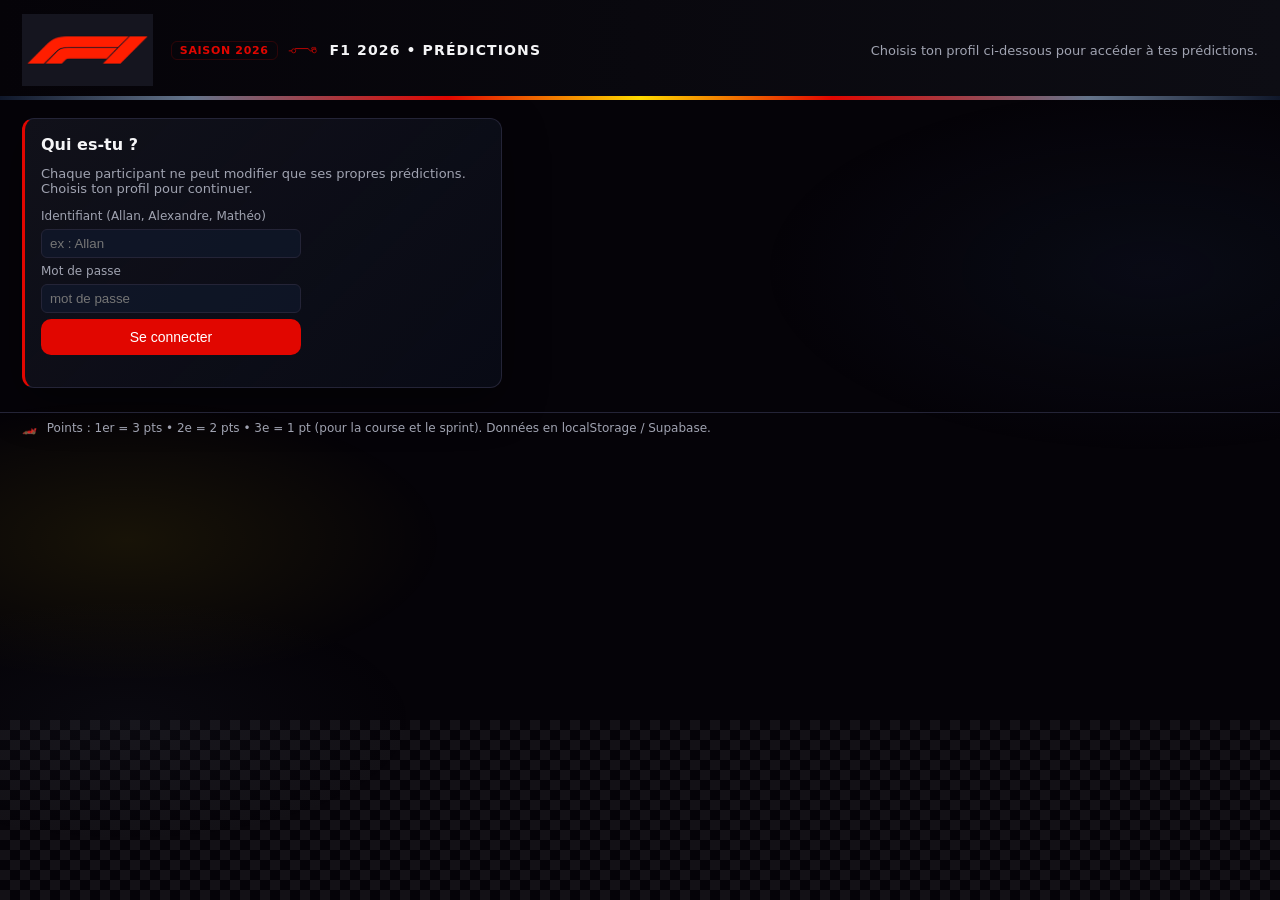
<file: index.html>
<!doctype html>
<html lang="fr">
  <head>
    <meta charset="utf-8" />
    <title>Prédictions F1 2026</title>
    <meta name="viewport" content="width=device-width, initial-scale=1" />
    <link rel="stylesheet" href="styles.css" />
  </head>
  <body>
    <div class="f1-visual-bg" aria-hidden="true">
      <div class="f1-checkered"></div>
      <div class="f1-stripes"></div>
    </div>
    <header class="header">
      <div class="logo-wrap">
        <img src="assets/img/logo-f1.png" alt="Formula 1" class="header-f1-logo" />
        <span id="seasonYearBadge" class="season-year-badge" aria-hidden="true"></span>
        <span class="logo-icon" aria-hidden="true">
          <svg viewBox="0 0 56 20" fill="none" xmlns="http://www.w3.org/2000/svg" aria-hidden="true">
            <path d="M2 12h8l3-4h22l4 4h9" stroke="#e10600" stroke-width="1.4" fill="none" stroke-linecap="round"/>
            <circle cx="10" cy="12" r="3.5" stroke="#e10600" stroke-width="1.2" fill="#050308"/>
            <circle cx="46" cy="12" r="3.5" stroke="#e10600" stroke-width="1.2" fill="#050308"/>
            <path d="M42 6h6l1 3h-8l1-3z" stroke="#e10600" stroke-width="1" fill="none"/>
          </svg>
        </span>
        <span class="logo">F1 2026 • Prédictions</span>
        <span id="roomCodeBadge" class="room-code-badge"></span>
      </div>
      <div class="header-red-bar"></div>
      <div id="headerWhenLocked" class="header-locked" style="display: none;">
        <span class="header-connected">Connecté : <strong id="lockedProfileName"></strong></span>
        <button id="unlockProfileBtn" type="button">Changer de participant</button>
        <button id="leaveRoomBtn" type="button" class="btn-leave-room">Changer de partie</button>
      </div>
      <div id="headerWhenUnlocked" class="players-select">
        <p class="header-hint">Choisis ton profil ci-dessous pour accéder à tes prédictions.</p>
      </div>
    </header>

    <section id="roomSection" class="card room-choice">
      <h2>Choisir une partie</h2>
      <p class="hint">
        Crée une partie avec un code à partager à tes amis, ou rejoins une partie existante avec le code qu’on t’a donné.
      </p>
      <div class="room-choice-grid">
        <div class="room-panel">
          <h3>Créer une partie</h3>
          <button id="createRoomBtn" type="button">Créer un code de partie</button>
          <p id="createdRoomCodeWrap" class="room-created" style="display: none;">
            Code de partie : <strong id="createdRoomCode"></strong><br />
            Lien à partager : <span id="createdRoomLink" class="room-link"></span>
          </p>
        </div>
        <div class="room-panel">
          <h3>Rejoindre une partie</h3>
          <div class="room-join-form">
            <input id="joinRoomInput" type="text" placeholder="Code de partie (ex : ABC123)" />
            <button id="joinRoomBtn" type="button">Rejoindre</button>
          </div>
          <p id="joinRoomError" class="room-error" style="display:none;"></p>
        </div>
      </div>
    </section>

    <section id="profileChoiceSection" class="card profile-choice">
      <h2>Qui es-tu ?</h2>
      <p class="hint">Chaque participant ne peut modifier que ses propres prédictions. Choisis ton profil pour continuer.</p>
      <div id="profileChoiceList" class="profile-choice-list"></div>
      <div class="players-select-new">
        <input id="newPlayerInput" type="text" placeholder="Nouveau joueur (ex: Lucas)" />
        <button id="addPlayerBtn" type="button">Ajouter</button>
      </div>
    </section>

    <main id="mainContent" class="main-wrap" style="display: none;">
      <select id="playerSelect" aria-hidden="true" class="sr-only"></select>

      <aside class="f1-2026-visual card" aria-hidden="true">
        <h2 class="f1-2026-visual-title">F1 2026 — Monoplaces</h2>
        <img src="assets/img/f1-2026-cars.png" alt="Monoplaces et équipes F1 2026" class="f1-2026-cars-img" />
        <h2 class="f1-2026-visual-title">Grille 2026</h2>
        <img src="assets/img/grille-2026.png" alt="Grille des pilotes F1 2026" class="f1-2026-visual-img" />
        <h2 class="f1-2026-visual-title">Écuries et moteurs 2026</h2>
        <img src="assets/img/teams-engines-2026.png" alt="Écuries et moteurs F1 2026" class="f1-2026-visual-img" />
      </aside>

      <div class="layout">
        <section class="card layout-calendar">
          <h2>Calendrier & Prédictions</h2>
          <p class="profile-label" id="calendarProfileLabel" aria-live="polite"></p>
          <div id="raceList" class="race-list"></div>
        </section>

        <section class="card layout-leaderboard">
          <h2>Classement général</h2>
          <table class="table" id="leaderboardTable">
          <thead>
            <tr>
              <th>#</th>
              <th>Participant</th>
              <th>Points</th>
            </tr>
          </thead>
          <tbody></tbody>
          </table>
        </section>

        <section class="card layout-results">
          <h2>Résultats officiels (admin)</h2>
          <p class="hint">
          Pour l’instant : saisie manuelle. Plus tard on pourra brancher l’API Ergast.
          </p>
          <div id="resultsAdmin"></div>
        </section>

        <section class="card card-season layout-season">
          <h2>Prédictions fin de saison</h2>
          <p class="profile-label" id="seasonProfileLabel" aria-live="polite"></p>
          <p class="hint">Top 3 pilotes et top 3 constructeurs en fin d'année (codes libres).</p>
          <div id="seasonPredictionsEl"></div>
        </section>
      </div>

      <section class="card drivers-grid-section" id="driversGridSection">
        <h2>Grille des pilotes 2026</h2>
        <div id="driversGrid" class="drivers-grid" aria-label="Portraits des pilotes"></div>
      </section>
    </main>

    <footer class="footer">
      <span class="footer-f1">🏎️</span>
      Points : 1er = 3 pts • 2e = 2 pts • 3e = 1 pt (pour la course et le sprint). Données en localStorage / Supabase.
    </footer>

    <script src="script.js"></script>
  </body>
</html>
</file>
<file: styles.css>
:root {
  --bg: #050308;
  --card: #11111a;
  --accent: #e10600;
  --accent-soft: rgba(225, 6, 0, 0.18);
  --navy: #0f172a;
  --navy-soft: rgba(15, 23, 42, 0.6);
  --yellow: #fed900;
  --yellow-soft: rgba(254, 217, 0, 0.2);
  --gray: #64748b;
  --gray-soft: rgba(100, 116, 139, 0.25);
  --border: #242437;
  --text: #f5f5f7;
  --muted: #a0a3b1;
}

*,
*::before,
*::after {
  box-sizing: border-box;
}

body {
  margin: 0;
  font-family: system-ui, -apple-system, BlinkMacSystemFont, "Segoe UI", sans-serif;
  background: #050308;
  color: var(--text);
  position: relative;
  min-height: 100vh;
}

.f1-visual-bg {
  position: fixed;
  inset: 0;
  pointer-events: none;
  z-index: 0;
  overflow: hidden;
}

.f1-checkered {
  position: absolute;
  bottom: 0;
  left: 0;
  right: 0;
  height: 180px;
  opacity: 0.06;
  background-image:
    linear-gradient(45deg, #fff 25%, transparent 25%),
    linear-gradient(-45deg, #fff 25%, transparent 25%),
    linear-gradient(45deg, transparent 75%, #fff 75%),
    linear-gradient(-45deg, transparent 75%, #fff 75%);
  background-size: 20px 20px;
  background-position: 0 0, 0 10px, 10px -10px, -10px 0;
  background-color: transparent;
}

.f1-stripes {
  position: absolute;
  top: 0;
  left: 0;
  right: 0;
  height: 100%;
  background:
    radial-gradient(ellipse 80% 50% at 50% -20%, rgba(225, 6, 0, 0.2) 0%, transparent 55%),
    radial-gradient(ellipse 60% 40% at 90% 30%, rgba(15, 23, 42, 0.4) 0%, transparent 50%),
    radial-gradient(ellipse 55% 35% at 10% 60%, rgba(254, 217, 0, 0.08) 0%, transparent 45%),
    radial-gradient(ellipse 50% 30% at 10% 80%, rgba(100, 116, 139, 0.06) 0%, transparent 45%);
}

.header,
.profile-choice,
.main-wrap,
.layout,
.footer {
  position: relative;
  z-index: 1;
}

.main-wrap {
  padding: 18px 22px 24px;
  display: grid;
  grid-template-columns: 280px 1fr;
  gap: 24px;
  align-items: start;
}

@media (max-width: 1000px) {
  .main-wrap {
    grid-template-columns: 1fr;
  }
}

.f1-2026-visual {
  position: sticky;
  top: 20px;
  align-self: start;
  text-align: center;
  padding: 12px;
  max-height: calc(100vh - 40px);
  overflow-y: auto;
}

.f1-2026-visual-title {
  margin: 0 0 10px;
  font-size: 13px;
  font-weight: 700;
  color: var(--accent);
  text-transform: uppercase;
  letter-spacing: 0.04em;
}

.f1-2026-cars-img {
  width: 100%;
  height: auto;
  max-height: 36vh;
  object-fit: contain;
  border-radius: 8px;
  display: block;
}

.f1-2026-visual .f1-2026-visual-title:not(:first-child) {
  margin-top: 12px;
}

.f1-2026-visual-img {
  width: 100%;
  height: auto;
  max-height: 32vh;
  object-fit: contain;
  border-radius: 8px;
  display: block;
  margin-top: 6px;
}

.header {
  display: flex;
  flex-wrap: wrap;
  justify-content: space-between;
  align-items: center;
  padding: 14px 22px 0;
  border-bottom: none;
  background: linear-gradient(to right, #050308, #0d0d14);
  position: sticky;
  top: 0;
  z-index: 10;
}

.header-red-bar {
  position: absolute;
  bottom: 0;
  left: 0;
  right: 0;
  height: 4px;
  background: linear-gradient(90deg,
    var(--navy) 0%,
    var(--gray) 15%,
    var(--accent) 35%,
    var(--yellow) 50%,
    var(--accent) 65%,
    var(--gray) 85%,
    var(--navy) 100%);
}

.logo-wrap {
  display: flex;
  align-items: center;
  gap: 10px;
  padding-bottom: 14px;
}

.room-code-badge {
  font-size: 11px;
  font-weight: 600;
  text-transform: uppercase;
  letter-spacing: 0.08em;
  color: var(--yellow);
  padding: 2px 8px;
  border-radius: 999px;
  border: 1px solid rgba(254, 217, 0, 0.4);
  background: rgba(15, 23, 42, 0.8);
}

.header-f1-logo {
  height: 72px;
  width: auto;
  object-fit: contain;
  flex-shrink: 0;
  margin-right: 8px;
}

.logo-icon {
  display: inline-flex;
  width: 32px;
  height: auto;
  flex-shrink: 0;
}

.logo-icon svg {
  width: 100%;
  height: auto;
  display: block;
}

.season-year-badge {
  font-size: 11px;
  font-weight: 600;
  text-transform: uppercase;
  letter-spacing: 0.06em;
  color: var(--accent);
  padding: 2px 8px;
  border: 1px solid var(--accent-soft);
  border-radius: 6px;
}

.logo {
  font-weight: 700;
  letter-spacing: 0.08em;
  text-transform: uppercase;
  font-size: 14px;
}

.header-locked {
  display: flex;
  align-items: center;
  gap: 12px;
  padding-bottom: 14px;
}

.header-connected {
  font-size: 14px;
  color: var(--muted);
}

.header-connected strong {
  color: var(--text);
}

.header-locked #unlockProfileBtn {
  padding: 4px 10px;
  border-radius: 999px;
  border: 1px solid var(--border);
  background: transparent;
  color: var(--muted);
  font-size: 12px;
  cursor: pointer;
}

.header-locked #unlockProfileBtn:hover {
  border-color: var(--accent);
  color: var(--accent);
}

.btn-leave-room {
  padding: 4px 10px;
  border-radius: 999px;
  border: 1px solid var(--border);
  background: transparent;
  color: var(--muted);
  font-size: 12px;
}

.btn-leave-room:hover {
  border-color: var(--yellow);
  color: var(--yellow);
}

.header-hint {
  margin: 0;
  padding-bottom: 14px;
  font-size: 13px;
  color: var(--muted);
}

.sr-only {
  position: absolute;
  width: 1px;
  height: 1px;
  padding: 0;
  margin: -1px;
  overflow: hidden;
  clip: rect(0, 0, 0, 0);
  border: 0;
}

.profile-choice {
  margin: 18px 22px 24px;
  max-width: 480px;
}

.room-choice {
  margin: 18px 22px 0;
  max-width: 640px;
}

.room-choice-grid {
  display: grid;
  grid-template-columns: 1fr 1fr;
  gap: 16px;
  margin-top: 8px;
}

@media (max-width: 720px) {
  .room-choice-grid {
    grid-template-columns: 1fr;
  }
}

.room-panel {
  padding: 10px;
  border-radius: 8px;
  border: 1px solid var(--border);
  background: rgba(15, 23, 42, 0.5);
}

.room-panel h3 {
  margin-top: 0;
  font-size: 14px;
}

.room-join-form {
  display: flex;
  gap: 8px;
  margin-bottom: 6px;
}

.room-join-form input {
  flex: 1;
  padding: 6px 8px;
  border-radius: 6px;
  border: 1px solid var(--border);
  background: rgba(15, 23, 42, 0.8);
  color: var(--text);
}

.room-created {
  font-size: 12px;
  color: var(--muted);
  margin-top: 8px;
}

.room-link {
  word-break: break-all;
}

.room-error {
  font-size: 12px;
  color: #f97373;
}

.profile-choice-list {
  display: flex;
  flex-direction: column;
  gap: 8px;
  margin: 12px 0 16px;
}

.profile-login-form {
  display: flex;
  flex-direction: column;
  gap: 6px;
  max-width: 260px;
}

.profile-login-form label {
  font-size: 12px;
  color: var(--muted);
}

.profile-login-form input[type="text"],
.profile-login-form input[type="password"] {
  padding: 6px 8px;
  border-radius: 6px;
  border: 1px solid var(--border);
  background: rgba(15, 23, 42, 0.8);
  color: var(--text);
}

.profile-login-error {
  font-size: 12px;
  color: #f97373;
}

.room-lobby-actions {
  margin-top: 8px;
  margin-bottom: 8px;
}

.room-lobby-list {
  display: flex;
  flex-direction: column;
  gap: 6px;
  font-size: 12px;
}

.room-lobby-row {
  display: flex;
  justify-content: space-between;
  align-items: center;
  gap: 8px;
  padding: 6px 8px;
  border-radius: 6px;
  border: 1px solid var(--border);
  background: rgba(15, 23, 42, 0.4);
}

.room-lobby-main {
  display: flex;
  flex-direction: column;
  gap: 2px;
}

.room-lobby-code {
  font-weight: 600;
}

.room-lobby-players {
  color: var(--muted);
}

.room-lobby-join {
  padding: 4px 10px;
  border-radius: 999px;
  border: 1px solid var(--border);
  background: transparent;
  color: var(--text);
  font-size: 12px;
}

.room-lobby-join:disabled {
  opacity: 0.7;
  cursor: default;
}

.room-join-by-code {
  display: flex;
  flex-wrap: wrap;
  align-items: center;
  gap: 8px;
  margin: 10px 0;
  font-size: 14px;
}

.room-join-by-code label {
  color: var(--muted);
}

.room-join-input {
  width: 120px;
  padding: 6px 10px;
  border-radius: 6px;
  border: 1px solid var(--border);
  background: var(--bg-input);
  color: var(--text);
  font-size: 14px;
}

.room-join-error {
  color: #f97373;
  font-size: 12px;
}

.room-created-inline {
  margin-top: 10px;
  padding: 10px 12px;
  border-radius: 8px;
  border: 1px solid var(--border);
  background: rgba(15, 23, 42, 0.5);
  font-size: 13px;
  width: 100%;
}

.room-created-inline .room-link-copy {
  word-break: break-all;
  color: var(--yellow);
}

.profile-choice-item {
  display: flex;
  align-items: center;
  gap: 8px;
}

.btn-its-me {
  padding: 10px 16px;
  border-radius: 10px;
  border: none;
  background: var(--accent);
  color: white;
  font-size: 14px;
  cursor: pointer;
}

.btn-its-me:hover {
  background: #ff291f;
}

.btn-remove-profile {
  padding: 4px 8px;
  border-radius: 6px;
  border: 1px solid var(--border);
  background: transparent;
  color: var(--muted);
  font-size: 11px;
  cursor: pointer;
}

.btn-remove-profile:hover {
  border-color: var(--accent);
  color: var(--accent);
}

.players-select label {
  margin-right: 8px;
  font-size: 14px;
  color: var(--muted);
}

.players-select {
  display: flex;
  align-items: center;
  gap: 10px;
}

.players-select-new {
  display: flex;
  gap: 6px;
}

.players-select-new input {
  border-radius: 999px;
  border: 1px solid var(--border);
  padding: 4px 10px;
  background: #050308;
  color: var(--text);
  font-size: 13px;
}

.players-select-new button {
  border-radius: 999px;
  border: none;
  padding: 4px 10px;
  font-size: 12px;
  background: var(--accent);
  color: white;
  cursor: pointer;
}

.players-select-new button:hover {
  background: #ff291f;
}

.players-select-current {
  display: flex;
  align-items: center;
  gap: 6px;
}

.players-select-current select {
  min-width: 140px;
}

#removePlayerBtn {
  border-radius: 999px;
  border: 1px solid var(--border);
  padding: 4px 10px;
  font-size: 12px;
  background: transparent;
  color: var(--muted);
  cursor: pointer;
}

#removePlayerBtn:hover:not(:disabled) {
  border-color: var(--accent);
  color: var(--accent);
}

#removePlayerBtn:disabled {
  opacity: 0.5;
  cursor: not-allowed;
}

select {
  background: #050308;
  border-radius: 999px;
  border: 1px solid var(--border);
  padding: 4px 10px;
  color: var(--text);
}

.layout {
  display: grid;
  grid-template-columns: 1fr 1fr;
  gap: 16px;
  min-width: 0;
}

.layout-calendar {
  grid-column: 1 / -1;
}

.layout-leaderboard {
  grid-column: 1 / -1;
}

@media (max-width: 960px) {
  .layout {
    grid-template-columns: 1fr;
  }
}

.card {
  background: linear-gradient(135deg, var(--card) 0%, rgba(15, 23, 42, 0.4) 100%);
  border-radius: 12px;
  border: 1px solid var(--border);
  border-left: 3px solid var(--accent);
  padding: 16px;
  box-shadow: 0 14px 45px rgba(0, 0, 0, 0.45);
}

.card h2 {
  margin: 0 0 12px;
  font-size: 16px;
}

.profile-label {
  margin: -6px 0 10px;
  font-size: 13px;
  font-weight: 600;
  color: var(--gray);
}

.hint {
  margin-top: 0;
  font-size: 13px;
  color: var(--muted);
}

.season-block {
  margin-bottom: 14px;
}

.season-block-title {
  margin: 0 0 6px;
  font-size: 13px;
  font-weight: 600;
  color: var(--muted);
  text-transform: uppercase;
  letter-spacing: 0.04em;
}

.season-form {
  display: grid;
  grid-template-columns: repeat(3, minmax(0, 1fr));
  gap: 10px;
}

.season-form-group label {
  display: block;
  font-size: 12px;
  color: var(--muted);
  margin-bottom: 4px;
}

.season-input-wrap {
  display: flex;
  flex-direction: column;
  align-items: flex-start;
  gap: 6px;
}

.season-input-wrap .pred-driver-icon,
.season-input-wrap .pred-team-icon {
  width: 36px;
  height: 36px;
  order: -1;
}

.season-form input {
  flex: 1;
  min-width: 0;
  border-radius: 8px;
  border: 1px solid var(--border);
  padding: 6px 10px;
  font-size: 13px;
  background: #050308;
  color: var(--text);
}

.season-save-btn {
  margin-top: 10px;
  padding: 8px 14px;
  border-radius: 999px;
  border: none;
  background: var(--accent);
  color: white;
  font-size: 12px;
  cursor: pointer;
}

.season-save-btn:hover {
  background: #ff291f;
}

.race-list {
  display: grid;
  grid-template-columns: 1fr 1fr;
  gap: 20px;
  max-height: 70vh;
  overflow: auto;
  padding-right: 6px;
  align-items: start;
}

@media (max-width: 900px) {
  .race-list {
    grid-template-columns: 1fr;
  }
}

.race-list-column {
  display: flex;
  flex-direction: column;
  gap: 12px;
  min-width: 0;
}

.race-list-section {
  margin-bottom: 8px;
}

.race-list-section-title {
  font-size: 0.95rem;
  font-weight: 700;
  color: var(--yellow);
  margin: 0 0 10px 0;
  text-transform: uppercase;
  letter-spacing: 0.04em;
}

.race-list-column .race,
.race-list-column .sprint-weekend-card {
  margin-bottom: 0;
}

.race {
  border-radius: 10px;
  border: 1px solid var(--border);
  border-left: 3px solid var(--gray);
  padding: 10px 12px;
  background: rgba(8, 8, 16, 0.9);
}

.sprint-weekend-card {
  border-left: 3px solid var(--yellow);
  background: linear-gradient(90deg, rgba(254, 217, 0, 0.08) 0%, rgba(8, 8, 16, 0.9) 18%);
}

.sprint-weekend-two-col {
  display: grid;
  grid-template-columns: 1fr 1fr;
  gap: 16px;
  margin-top: 10px;
}

@media (max-width: 600px) {
  .sprint-weekend-two-col {
    grid-template-columns: 1fr;
  }
}

.sprint-weekend-col {
  padding: 10px;
  border-radius: 8px;
  border: 1px solid var(--border);
  background: rgba(15, 23, 42, 0.3);
}

.sprint-weekend-col-title {
  font-size: 12px;
  font-weight: 700;
  color: var(--yellow);
  margin-bottom: 8px;
  text-transform: uppercase;
  letter-spacing: 0.03em;
}

.sprint-weekend-card .race-form {
  grid-template-columns: 1fr;
  gap: 6px;
}

.sprint-weekend-card.sprint-part-locked .sprint-weekend-col:last-child .race-form input {
  opacity: 0.85;
  cursor: not-allowed;
}

.race.race-locked .race-form input {
  opacity: 0.85;
  cursor: not-allowed;
}

.race .race-form button:disabled {
  opacity: 0.8;
  cursor: not-allowed;
}

.race-header {
  display: flex;
  justify-content: space-between;
  align-items: center;
  gap: 12px;
  margin-bottom: 6px;
}

.race-header-main {
  flex: 1;
  min-width: 0;
}

.race-track-thumb {
  flex-shrink: 0;
  width: 56px;
  height: 56px;
  border-radius: 8px;
  border: 1px solid var(--border);
  background-color: var(--navy-soft);
}

.race-track-img {
  width: 80px;
  height: 56px;
  object-fit: contain;
  display: block;
}

.race-name {
  font-weight: 600;
}

.race-meta {
  font-size: 12px;
  color: var(--muted);
}

.race-sprint-tag {
  display: inline-block;
  padding: 2px 6px;
  border-radius: 4px;
  font-size: 10px;
  font-weight: 700;
  text-transform: uppercase;
  letter-spacing: 0.04em;
  background: var(--yellow-soft);
  color: var(--yellow);
  border: 1px solid rgba(254, 217, 0, 0.4);
}

.race-form {
  display: grid;
  grid-template-columns: repeat(3, minmax(0, 1fr)) auto;
  gap: 6px;
  align-items: center;
}

.race-prediction-group {
  display: flex;
  flex-direction: column;
  gap: 4px;
}

.race-driver-icon-wrap {
  min-height: 40px;
  display: flex;
  justify-content: center;
  align-items: center;
  gap: 8px;
}

.race-driver-icon {
  width: 40px;
  height: 40px;
  border-radius: 50%;
  object-fit: cover;
  border: 2px solid var(--border);
}

.race-constructor-icon {
  width: 36px;
  height: 36px;
  object-fit: contain;
  border-radius: 6px;
  border: 1px solid var(--border);
  flex-shrink: 0;
}

.race-constructor-fallback {
  width: 36px;
  height: 36px;
  display: inline-flex;
  align-items: center;
  justify-content: center;
  font-size: 22px;
  border-radius: 6px;
  border: 1px solid var(--border);
  background: var(--bg-card);
  flex-shrink: 0;
}

.race-others {
  margin-top: 10px;
  padding-top: 8px;
  border-top: 1px dashed var(--border);
}

.race-others-title {
  font-size: 11px;
  text-transform: uppercase;
  letter-spacing: 0.08em;
  color: var(--muted);
  margin-bottom: 4px;
}

.race-others-list {
  display: flex;
  flex-direction: column;
  gap: 4px;
}

.race-others-row {
  display: flex;
  flex-wrap: wrap;
  gap: 4px 8px;
  align-items: center;
  font-size: 11px;
}

.race-others-player {
  font-weight: 600;
  color: var(--text);
}

.race-others-pos {
  display: inline-flex;
  align-items: center;
  gap: 4px;
  padding: 2px 6px;
  border-radius: 999px;
  background: rgba(15, 23, 42, 0.8);
  border: 1px solid var(--border);
}

.race-others-driver-icon {
  width: 18px;
  height: 18px;
  border-radius: 50%;
  object-fit: cover;
}

.race-others-empty {
  font-size: 11px;
  color: var(--muted);
}

.race-form label {
  font-size: 12px;
  color: var(--muted);
  display: block;
  margin-bottom: 2px;
}

.race-form input {
  width: 100%;
  border-radius: 8px;
  border: 1px solid var(--border);
  padding: 4px 8px;
  font-size: 13px;
  background: #050308;
  color: var(--text);
}

.race-form button {
  align-self: flex-end;
  padding: 6px 10px;
  border-radius: 999px;
  border: none;
  background: var(--accent);
  color: white;
  font-size: 12px;
  cursor: pointer;
}

.race-form button:hover {
  background: #ff291f;
}

.race-form-buttons {
  display: flex;
  gap: 6px;
  align-self: flex-end;
}

.admin-sprint-form {
  margin-top: 12px;
  padding-top: 10px;
  border-top: 1px solid var(--border);
}

.admin-sprint-form .race-form-buttons {
  margin-top: 6px;
}

.race-form .btn-fetch {
  background: transparent;
  border: 1px solid var(--border);
  color: var(--muted);
}

.race-form .btn-fetch:hover:not(:disabled) {
  border-color: var(--accent);
  color: var(--accent);
}

.race-form .btn-fetch:disabled {
  opacity: 0.7;
  cursor: wait;
}

.results-admin-topbar {
  margin-bottom: 14px;
}

.btn-fetch-all {
  padding: 8px 14px;
  border-radius: 999px;
  border: 1px solid var(--border);
  background: rgba(225, 6, 0, 0.15);
  color: var(--accent);
  font-size: 12px;
  cursor: pointer;
}

.btn-fetch-all:hover:not(:disabled) {
  background: rgba(225, 6, 0, 0.25);
}

.btn-fetch-all:disabled {
  opacity: 0.7;
  cursor: wait;
}

.results-comparison {
  margin-top: 12px;
  padding-top: 10px;
  border-top: 1px solid var(--border);
  font-size: 12px;
}

.results-comparison-official {
  margin-bottom: 8px;
  color: var(--muted);
}

.results-comparison-official strong {
  color: var(--text);
}

.results-comparison-player {
  margin-bottom: 4px;
  color: var(--muted);
}

.pred-band {
  display: inline-flex;
  align-items: center;
  gap: 8px;
  padding: 12px 18px;
  margin: 3px 6px 3px 0;
  border-radius: 10px;
  font-weight: 600;
  font-size: 14px;
  min-height: 44px;
}

.pred-correct {
  color: #14532d;
  background: rgba(34, 197, 94, 0.28);
  border: 1px solid rgba(34, 197, 94, 0.5);
}

.pred-wrong {
  color: #7f1d1d;
  background: rgba(225, 6, 0, 0.2);
  border: 1px solid rgba(225, 6, 0, 0.45);
}

.pred-driver-icon,
.pred-team-icon {
  width: 24px;
  height: 24px;
  border-radius: 50%;
  object-fit: cover;
  flex-shrink: 0;
}

.pred-team-icon {
  border-radius: 6px;
}

.results-official-band {
  color: var(--text);
  background: var(--navy-soft);
  border: 1px solid var(--border);
}

.tag-points {
  margin-left: 6px;
  padding: 2px 8px;
  border-radius: 999px;
  border: 1px solid var(--accent-soft);
  color: var(--accent);
  font-size: 11px;
}

.table {
  width: 100%;
  border-collapse: collapse;
  font-size: 13px;
}

.table th {
  background: var(--navy-soft);
  color: var(--yellow);
  font-weight: 600;
  padding: 8px 10px;
  border-bottom: 1px solid var(--border);
  text-align: left;
}

.table td {
  padding: 6px 8px;
  border-bottom: 1px solid var(--border);
  text-align: left;
}

.table tbody tr:nth-child(1) td {
  color: var(--yellow);
}

.table tbody tr:nth-child(2) td {
  color: #e0e4ff;
}

.table tbody tr:nth-child(3) td {
  color: #e0c1ff;
}

/* Grille des pilotes en bas de page — alignée sur les deux colonnes principales */
.drivers-grid-section {
  margin-top: 1.5rem;
  grid-column: 1 / -1;
  display: grid;
  grid-template-columns: 280px 1fr;
  gap: 24px;
  align-items: start;
}

.drivers-grid-section h2,
.drivers-grid-section .drivers-grid {
  grid-column: 2;
}

.drivers-grid-section h2 {
  margin-bottom: 1rem;
}

@media (max-width: 1000px) {
  .drivers-grid-section {
    grid-template-columns: 1fr;
  }
  .drivers-grid-section h2,
  .drivers-grid-section .drivers-grid {
    grid-column: 1;
  }
}

.drivers-grid {
  display: grid;
  grid-template-columns: repeat(auto-fill, minmax(140px, 1fr));
  gap: 1rem;
  justify-items: center;
}

.drivers-grid-item {
  display: flex;
  flex-direction: column;
  align-items: center;
  gap: 0.35rem;
  text-align: center;
}

.drivers-grid-portrait {
  width: 80px;
  height: 80px;
  object-fit: cover;
  border-radius: 50%;
  border: 2px solid var(--border);
  background: var(--bg-card);
}

.drivers-grid-label {
  font-size: 0.75rem;
  font-weight: 600;
  color: var(--text);
  max-width: 120px;
  line-height: 1.2;
}

/* --- Responsive desktop / tablette / mobile --- */

@media (max-width: 900px) {
  .header {
    padding: 10px 14px 0;
  }
  .logo-wrap {
    gap: 6px;
  }
  .header-f1-logo {
    height: 52px;
    margin-right: 4px;
  }
  .logo {
    font-size: 12px;
  }
  .main-wrap {
    padding: 12px 12px 20px;
  }
  .card {
    padding: 12px 12px 14px;
  }
  .layout {
    grid-template-columns: 1fr;
  }
}

@media (max-width: 700px) {
  body {
    font-size: 14px;
  }
  .header {
    position: sticky;
    top: 0;
  }
  .header-f1-logo {
    height: 42px;
  }
  .season-year-badge,
  .room-code-badge {
    display: none;
  }
  .header-locked {
    width: 100%;
    justify-content: flex-start;
    flex-wrap: wrap;
    row-gap: 6px;
  }
  .btn-leave-room {
    margin-left: auto;
  }
  .f1-2026-visual {
    position: static;
    max-height: none;
    order: 2;
  }
  .layout {
    order: 1;
  }
  .drivers-grid-section {
    margin: 0 12px 16px;
  }
}

@media (max-width: 480px) {
  .main-wrap {
    padding: 10px 8px 16px;
  }
  .card {
    border-radius: 10px;
  }
  .race {
    padding: 8px 8px 10px;
  }
  .race-inputs {
    grid-template-columns: 1fr;
  }
  .race-inputs .input-group {
    width: 100%;
  }
  .room-join-by-code {
    flex-direction: column;
    align-items: flex-start;
  }
  .room-join-input {
    width: 100%;
  }
  .profile-login-form {
    padding: 10px;
  }
}

.footer {
  padding: 8px 22px 14px;
  font-size: 12px;
  color: var(--muted);
  border-top: 1px solid var(--border);
}

.footer-f1 {
  margin-right: 6px;
  opacity: 0.9;
}
</file>
